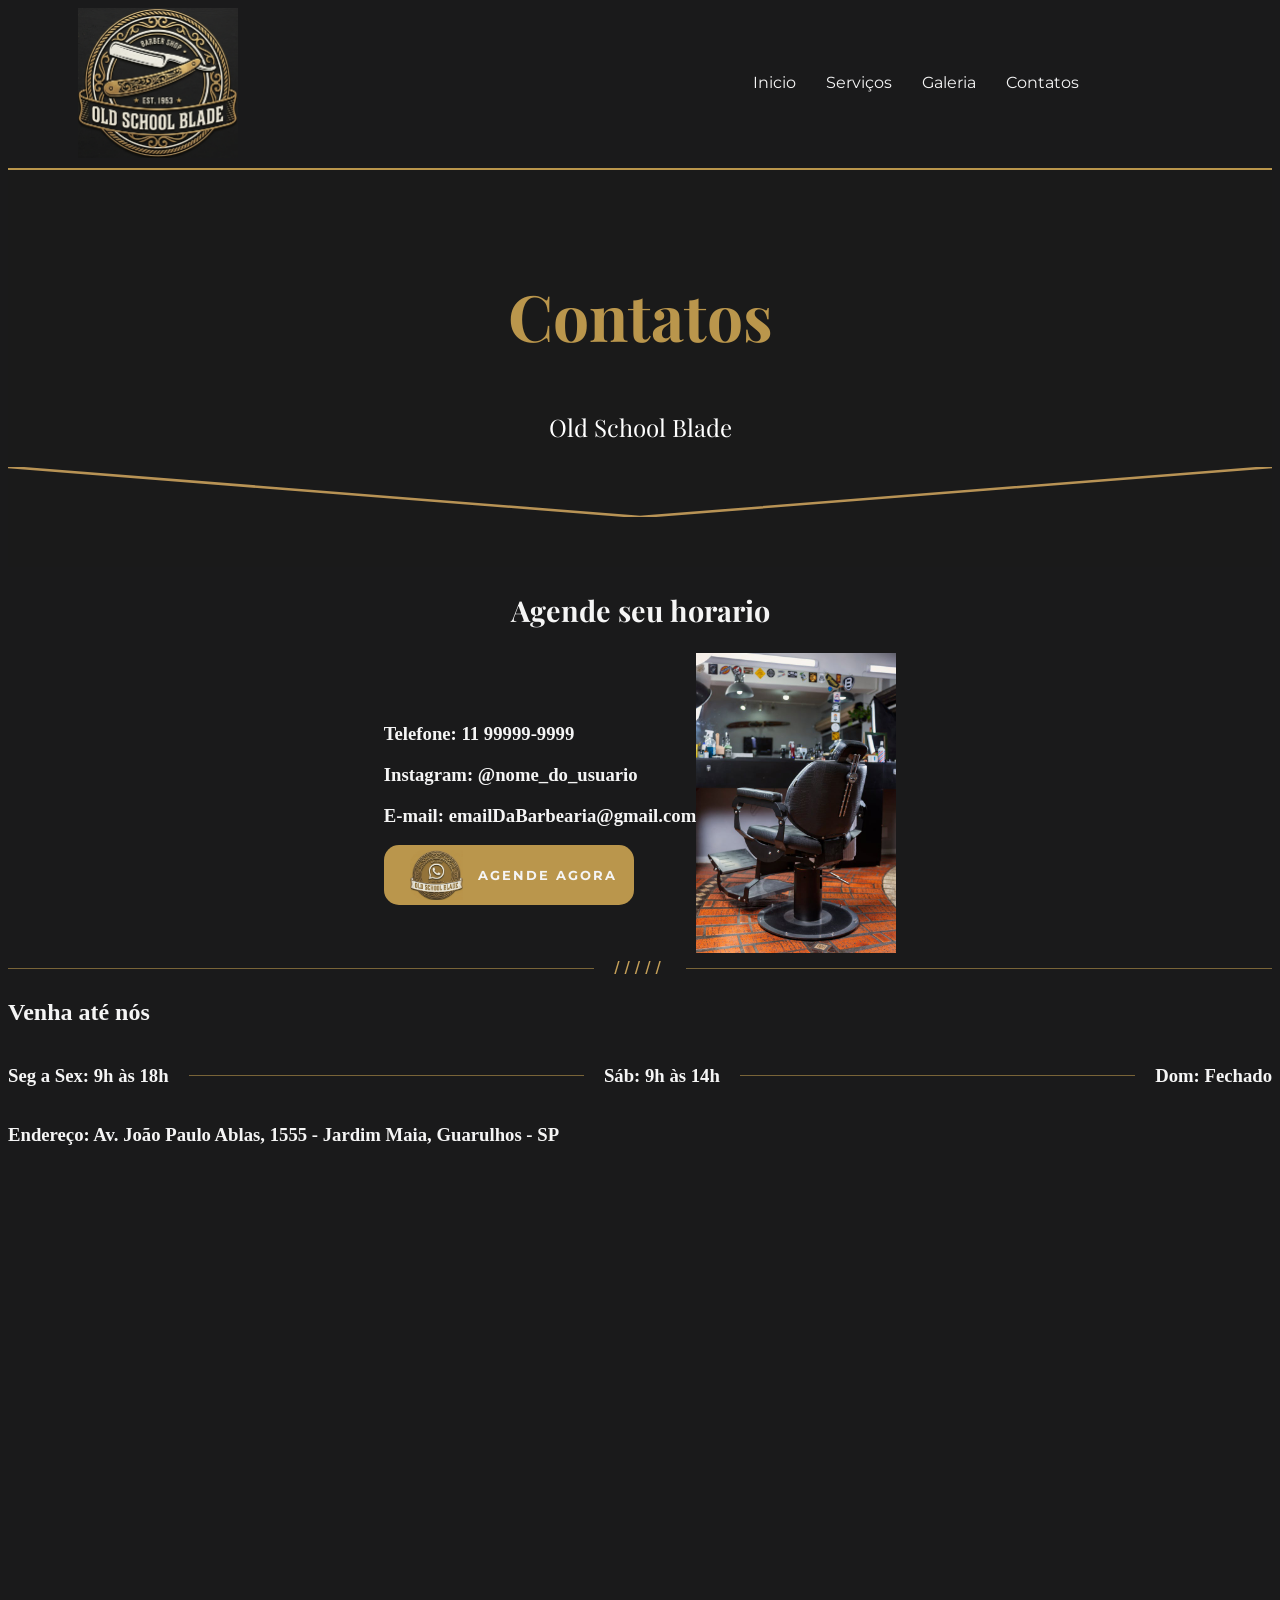
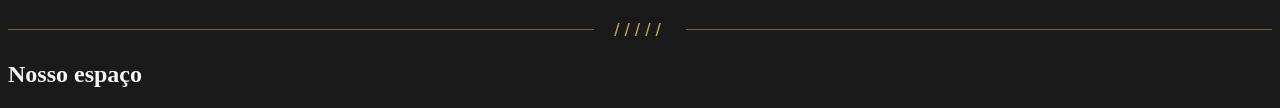
<file: html/Contatos.html>
<!DOCTYPE html>
<html lang="pt-br">
<head>
    <meta charset="UTF-8">
    <meta name="viewport" content="width=device-width, initial-scale=1.0">
    <title>Contatos</title>
    <link rel="stylesheet" href="../css/global.css">
    <link rel="stylesheet" href="../css/contatos.css">
</head>

<body>

    <!-- cabeçalho padronizado -->

    <header>

        <img src="../Imagens/logo.png" alt="Logotipo" id="Logotipo">

        <nav id="menu">
            <a href="Index.html">Inicio</a>
            <a href="Servicos.html">Serviços</a>
            <a href="Galeria.html">Galeria</a>
            <a href="Contatos.html">Contatos</a>
        </nav>

        <!-- Botão WhatsApp -->

        <button id="Whats"><img src="../Imagens/whatsApp_personalizado.png" alt="Logo whatsApp_personalizado" class="zap">Agende agora</button>

    </header>
    <hr>

    <main>

        <!-- Tittulo e linha com curva-->


        <section style="background: #1a1a1a; text-align: center; padding: 50px 0; color: white;">

            <h1>Contatos</h1>
            <p>Old School Blade</p>
        
            <svg viewBox="0 0 100 10" preserveAspectRatio="none" style="width: 100%; height: 50px; display: block;">
            <polyline points="0,0 50,10 100,0" fill="none" stroke="#b89355" stroke-width="0.5" />
            </svg>
        </section>

        <!--Agende um horario-->

          <div class="titulo">
              <h2>Agende seu horario</h2>
          </div>
    
        <section id="Agende_um_horario">
            <div>
                <h3>Telefone: 11 99999-9999</h3>
                <h3>Instagram: @nome_do_usuario</h3>
                <h3>E-mail: emailDaBarbearia@gmail.com</h3>
                <button id="Agende"><img src="../Imagens/whatsApp_personalizado.png" alt="Logo whatsApp_personalizado" class="zap">Agende agora</button>
            </div>

            <div>
                <img src="../Imagens/Contatos/Foto_entre_em_contato.jpg" alt="foto" class="foto">
            </div>
        </section>

        <!-- Divisória diferenciada -->

        <div class="divisoria">
            <div class="linha"></div>
            <div class="tracos">/////</div>
            <div class="linha"></div>
        </div>

        <!--Venha até nos-->
        
        <section>

            <h2>Venha até nós</h2>

            <div id="horarios">
                <h3>Seg a Sex: 9h às 18h</h3>
                <div class="linha"></div>
                <h3>Sáb: 9h às 14h</h3>
                <div class="linha"></div>
                <h3>Dom: Fechado</h3>
            </div>

            <div>
                <h3>Endereço: Av. João Paulo Ablas, 1555 - Jardim Maia, Guarulhos - SP</h3>
                <iframe src="https://www.google.com/maps/embed?pb=!1m18!1m12!1m3!1d14641.868003015765!2d-46.537864281042445!3d-23.443613539364357!2m3!1f0!2f0!3f0!3m2!1i1024!2i768!4f13.1!3m3!1m2!1s0x94cef51eaf09ecbd%3A0x5f30af73346803ff!2sParque%20Shopping%20Maia!5e0!3m2!1spt-BR!2sbr!4v1774212781190!5m2!1spt-BR!2sbr" width="600" height="450" style="border:0;" allowfullscreen="" loading="lazy" referrerpolicy="no-referrer-when-downgrade"></iframe>
            </div>

        </section>

        <div class="divisoria">
            <div class="linha"></div>
            <div class="tracos">/////</div>
            <div class="linha"></div>
        </div>

        <!-- Nosso espaço -->

        <section>
            <h2>Nosso espaço</h2>
        </section>


    </main>

</body>
</html>
</file>
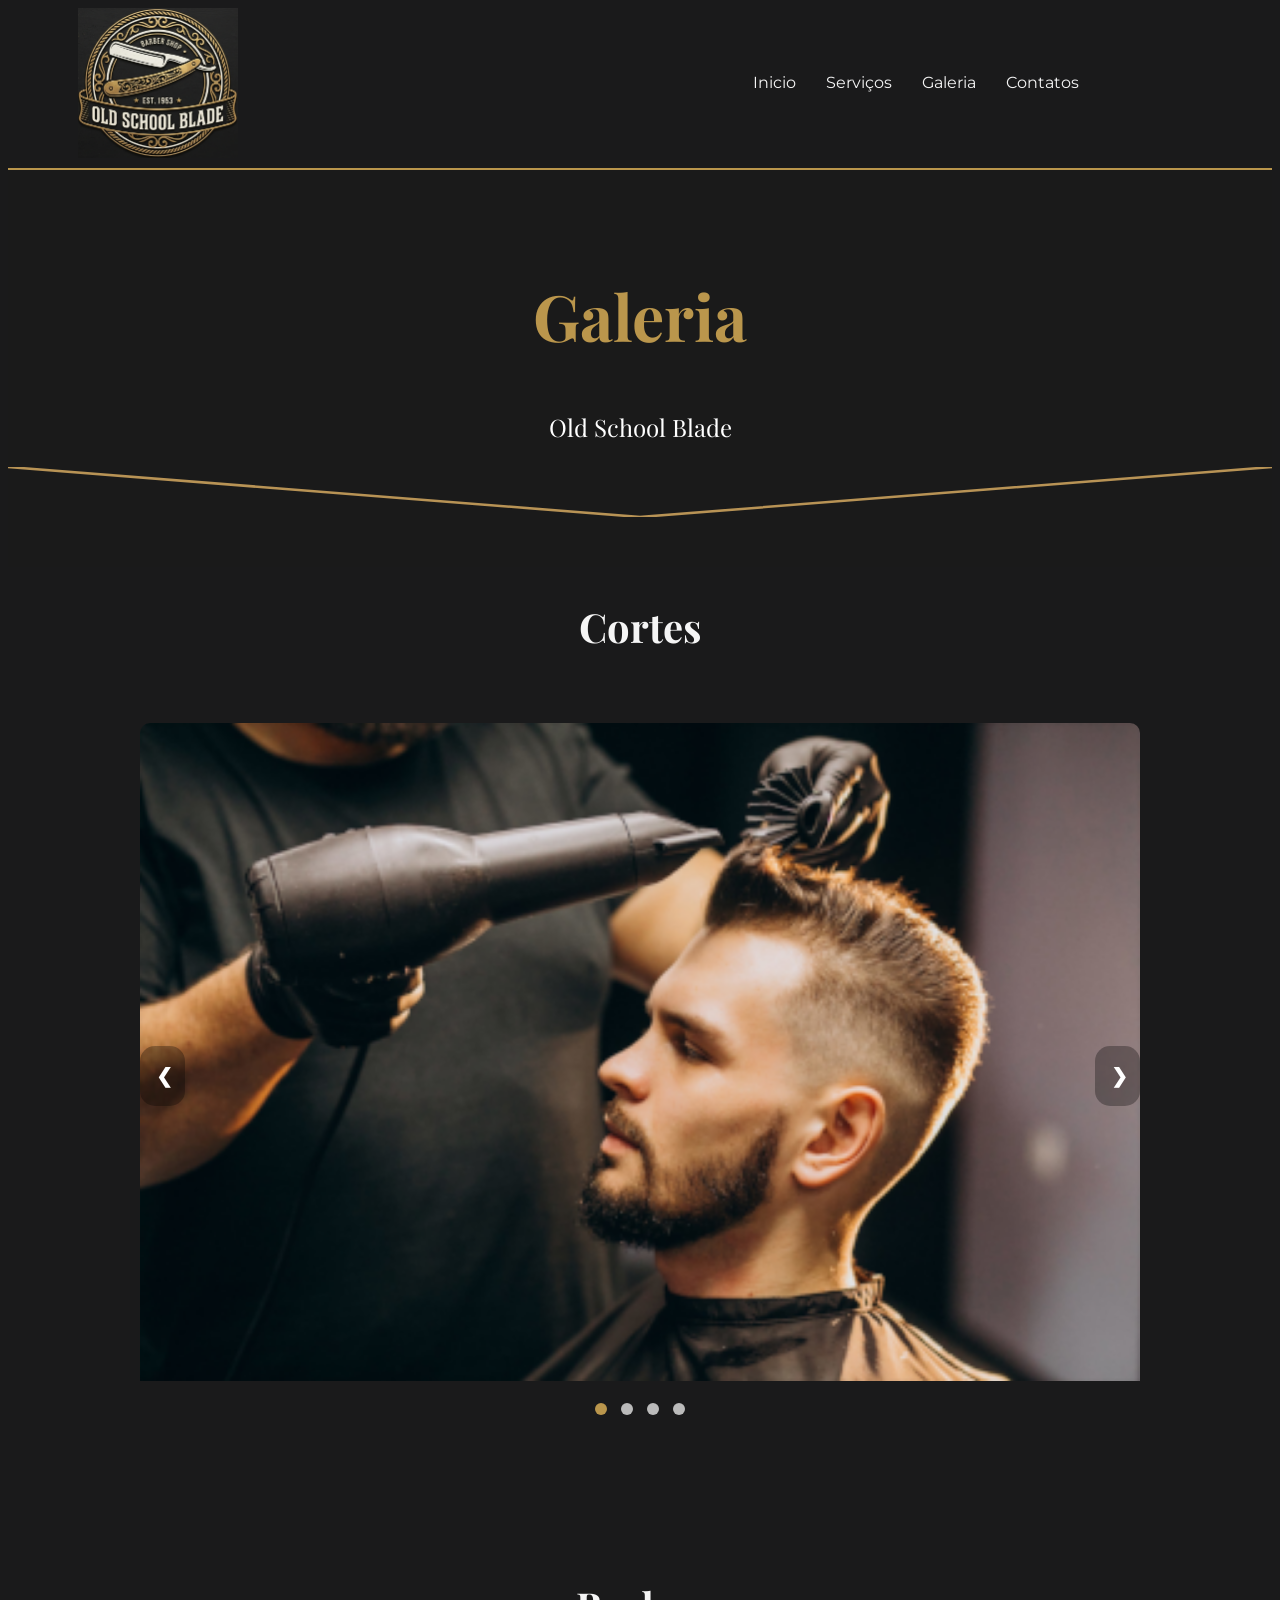
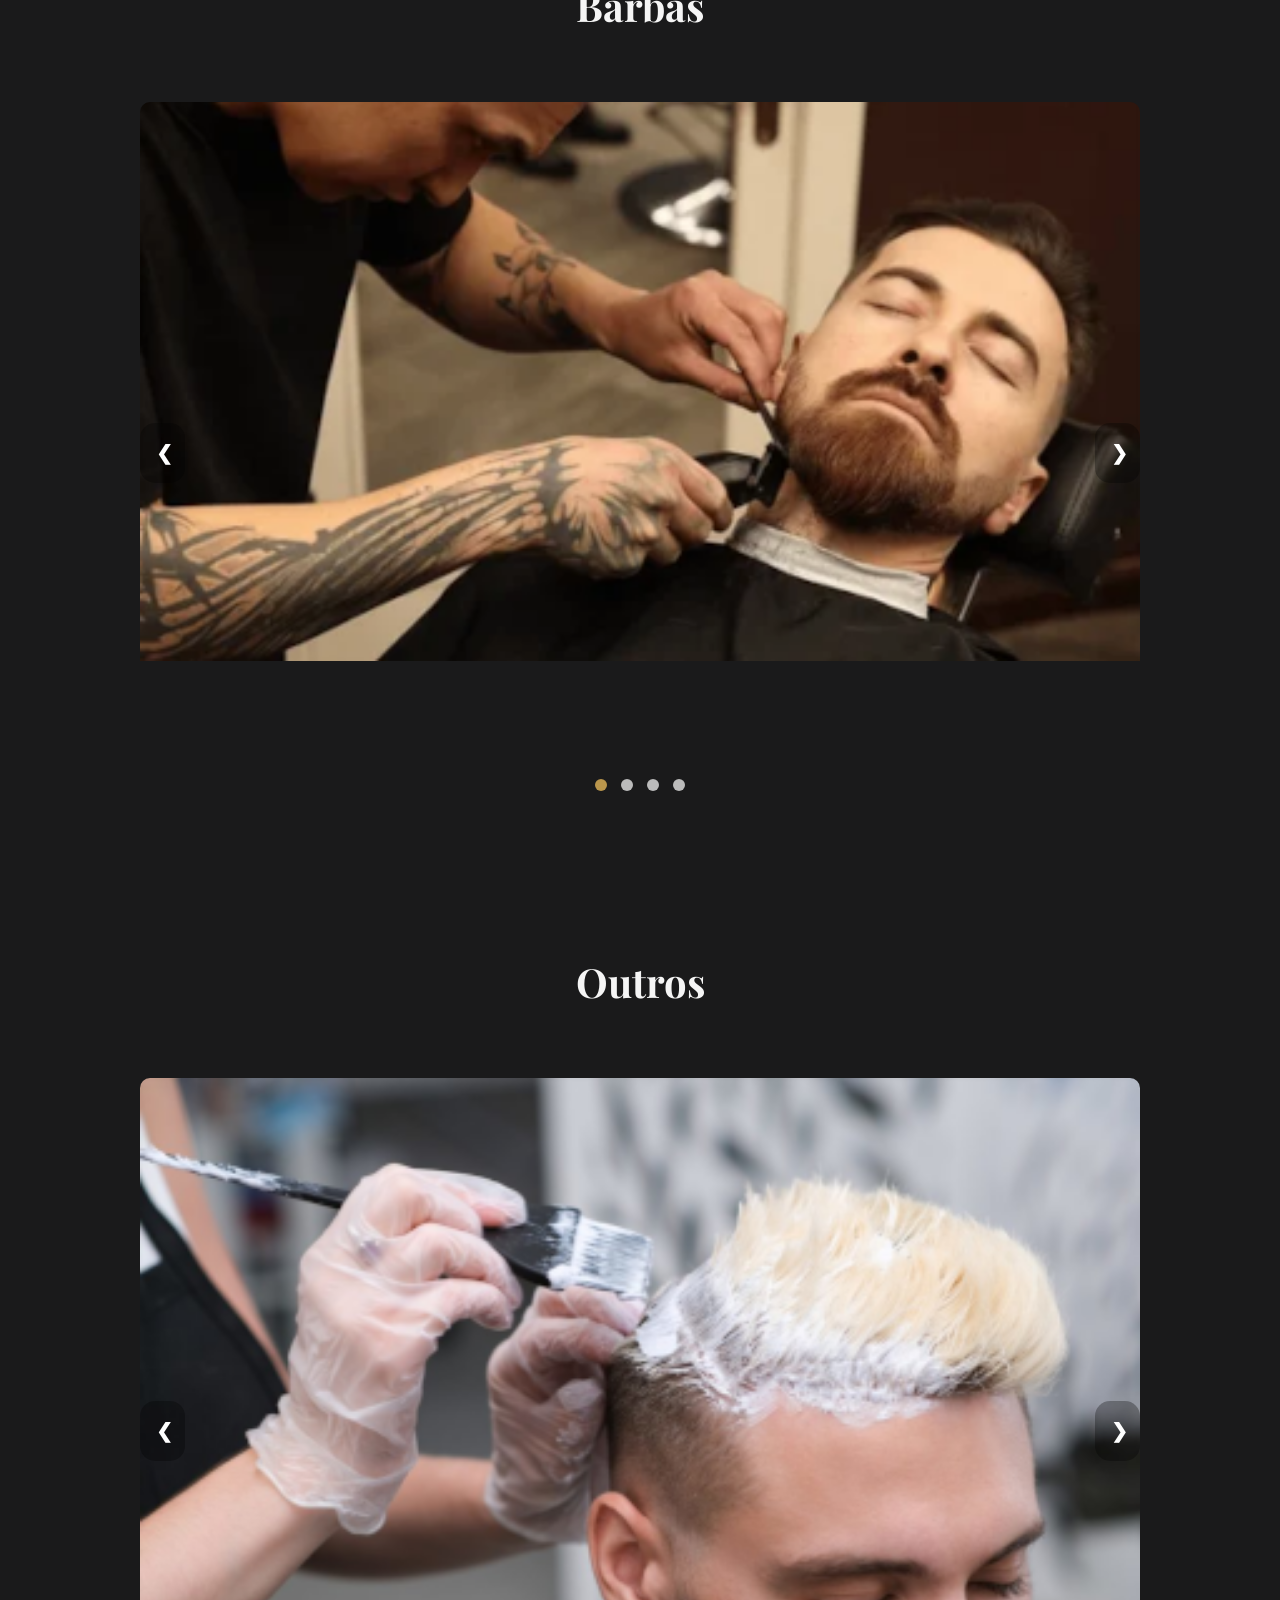
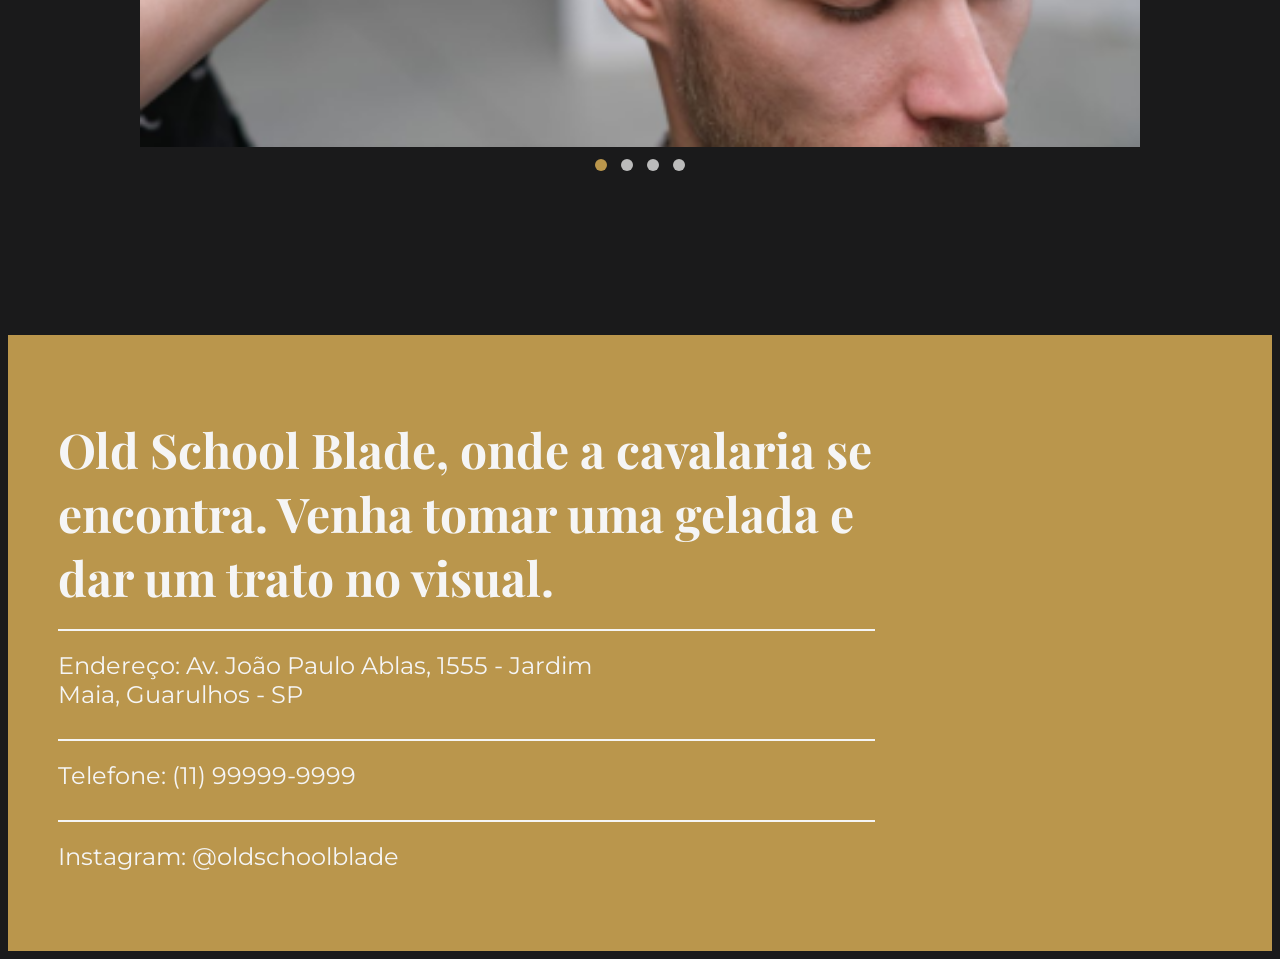
<file: html/Galeria.html>
<!DOCTYPE html>
<html lang="Pt-br">
<head>
    <meta charset="UTF-8">
    <meta name="viewport" content="width=device-width, initial-scale=1.0">
    <title>Galeria</title>
    <link rel="stylesheet" href="../css/global.css">
    <link rel="stylesheet" href="../css/galeria.css">
</head>
<body>

     <!-- cabeçalho padronizado -->

    <header>

        <img src="../Imagens/logo.png" alt="Logotipo" id="Logotipo">

        <nav id="menu">
            <a href="Index.html">Inicio</a>
            <a href="Servicos.html">Serviços</a>
            <a href="Galeria.html">Galeria</a>
            <a href="Contatos.html">Contatos</a>
        </nav>

        <!-- Botão WhatsApp -->

        <button id="Whats"><img src="../Imagens/whatsApp_personalizado.png" alt="Logo whatsApp_personalizado" class="zap">Agende agora</button>

    </header>
    <hr>

    <main>

        <!-- Tittulo e linha com curva-->

        <section style="background: #1a1a1a; text-align: center; padding: 50px 0; color: white;">
            <h1>Galeria</h1>
            <p>Old School Blade</p>
        
            <svg viewBox="0 0 100 10" preserveAspectRatio="none" style="width: 100%; height: 50px; display: block;">
              <polyline points="0,0 50,10 100,0" fill="none" stroke="#b89355" stroke-width="0.5" />
            </svg>
        </section>

          <!-- Cortes -->

        <section>

            <h2>Cortes</h2>

                <div class="Carrosel">
                    <div class="Itens" id="Itens">
                            <div class="Slide">
                                <img src="../Imagens/Galeria/Corte1.png" alt="Corte de cabelo">
                            </div>

                            <div class="Slide">
                                <img src="../Imagens/Galeria/Corte2.png" alt="Corte de cabelo">
                            </div>

                            <div class="Slide">
                                <img src="../Imagens/Galeria/Corte3.jpg" alt="Corte de cabelo">
                            </div>

                            <div class="Slide">
                                <img src="../Imagens/Galeria/Corte4.png" alt="Corte de cabelo">
                            </div>
                    </div>

                    <button class="prev" onclick="moveSlide(-1)">&#10094;</button>
                    <button class="next" onclick="moveSlide(1)">&#10095;</button>

                    <div id="Indicador">
                        <span class="dot active" onclick="currentSlide(0)"></span>
                        <span class="dot" onclick="currentSlide(1)"></span>
                        <span class="dot" onclick="currentSlide(2)"></span>
                        <span class="dot" onclick="currentSlide(3)"></span>
                    </div>
                
                </div>

            </section>

          <!-- Barbas -->

          <section>

            <h2>Barbas</h2>

            <div class="Carrosel">
                <div class="Itens" id="Coisas">
                    <div class="Slide1">
                        <img src="../Imagens/Galeria/Barba.png" alt="Barba">
                    </div>

                    <div class="Slide1">
                        <img src="../Imagens/Galeria/Barba1.png" alt="Barba">
                    </div>

                    <div class="Slide1">
                        <img src="../Imagens/Galeria/Barba2.png" alt="Barba">
                    </div>

                    <div class="Slide1">
                        <img src="../Imagens/Galeria/Barba3.png" alt="Barba">
                    </div>
                </div>

                <button class="prev" onclick="moveSlide1(-1)">&#10094;</button>
                <button class="next" onclick="moveSlide1(1)">&#10095;</button>
                
                <div id="Indicador">
                    <span class="ind active" onclick="currentSlide1(0)"></span>
                    <span class="ind" onclick="currentSlide1(1)"></span>
                    <span class="ind" onclick="currentSlide1(2)"></span>
                    <span class="ind" onclick="currentSlide1(3)"></span>
                </div>

            </div>

          </section>

          <!-- Outros -->

            <h2>Outros</h2>

            <div class="Carrosel">
                <div class="Itens" id="Outros">
                    <div class="Slide2">
                        <img src="../Imagens/Galeria/Pintura.png" alt="Pintura de cabelo">
                    </div>

                    <div class="Slide2">
                        <img src="../Imagens/Galeria/Sombrancelha.png" alt="Sombrancelha">
                    </div>

                    <div class="Slide2">
                        <img src="../Imagens/Galeria/Pintura1.png" alt="Pintura de cabelo">
                    </div>

                    <div class="Slide2">
                        <img src="../Imagens/Galeria/Sombrancelha1.png" alt="Sombrancelha">
                    </div>
                </div>

                <button class="prev" onclick="moveSlide2(-1)">&#10094;</button>
                <button class="next" onclick="moveSlide2(1)">&#10095;</button>
                
                <div id="Indicador">
                    <span class="mar active" onclick="currentSlide2(0)"></span>
                    <span class="mar" onclick="currentSlide2(1)"></span>
                    <span class="mar" onclick="currentSlide2(2)"></span>
                    <span class="mar" onclick="currentSlide2(3)"></span>
                </div>

            </div>
    
        

    </main>

      <!-- Rodapé padronizado -->

    <footer>
        <div id="Informacoes">
            <h1>Old School Blade, onde a cavalaria se encontra. Venha tomar uma gelada e dar um trato no visual.</h1>
            <hr>
            <p>Endereço: Av. João Paulo Ablas, 1555 - Jardim Maia, Guarulhos - SP</p>
            <hr>
            <p>Telefone: (11) 99999-9999</p>
            <hr>
            <p>Instagram: @oldschoolblade</p>
        </div>

        <iframe src="https://www.google.com/maps/embed?pb=!1m18!1m12!1m3!1d14641.868003015765!2d-46.537864281042445!3d-23.443613539364357!2m3!1f0!2f0!3f0!3m2!1i1024!2i768!4f13.1!3m3!1m2!1s0x94cef51eaf09ecbd%3A0x5f30af73346803ff!2sParque%20Shopping%20Maia!5e0!3m2!1spt-BR!2sbr!4v1774212781190!5m2!1spt-BR!2sbr" width="600" height="450" style="border:0;" allowfullscreen="" loading="lazy" referrerpolicy="no-referrer-when-downgrade"></iframe>
    </footer>
    

    <script src="../Js/Galeria.js"></script>
</body>
</html>
</file>
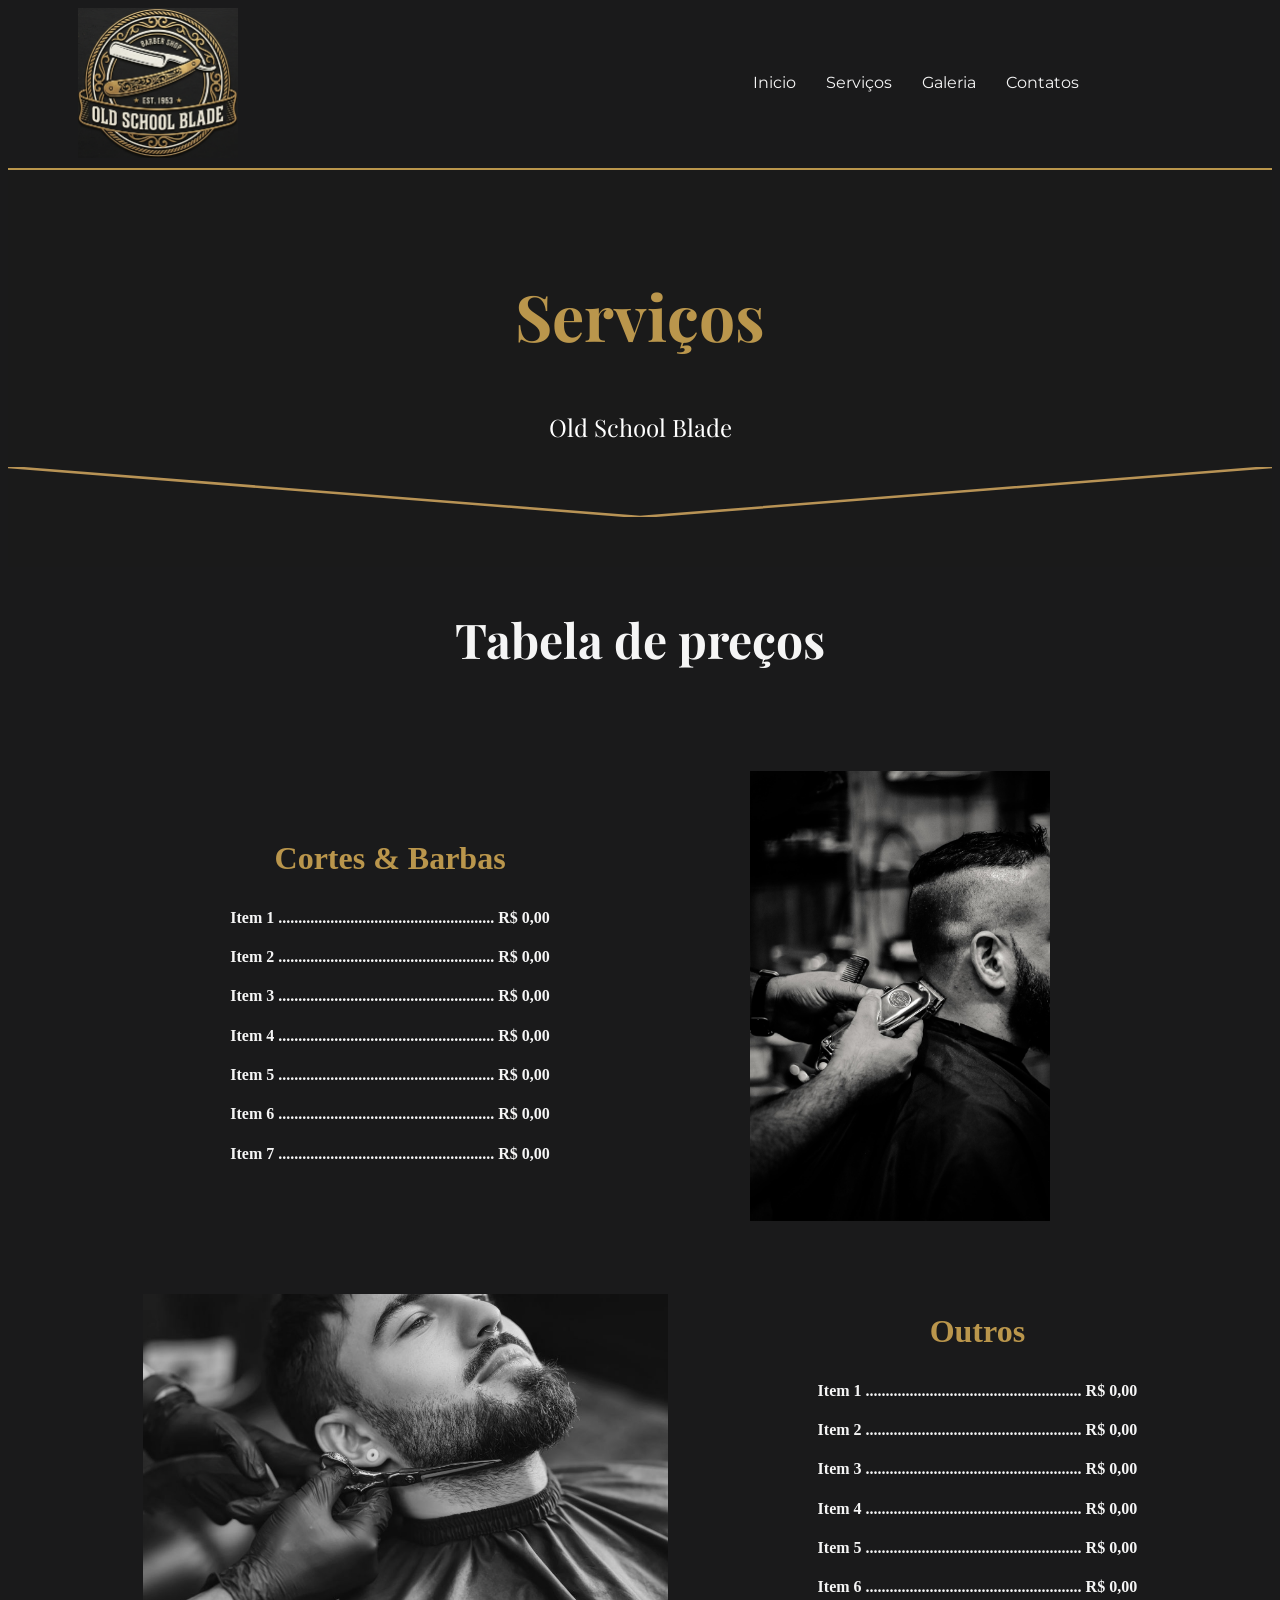
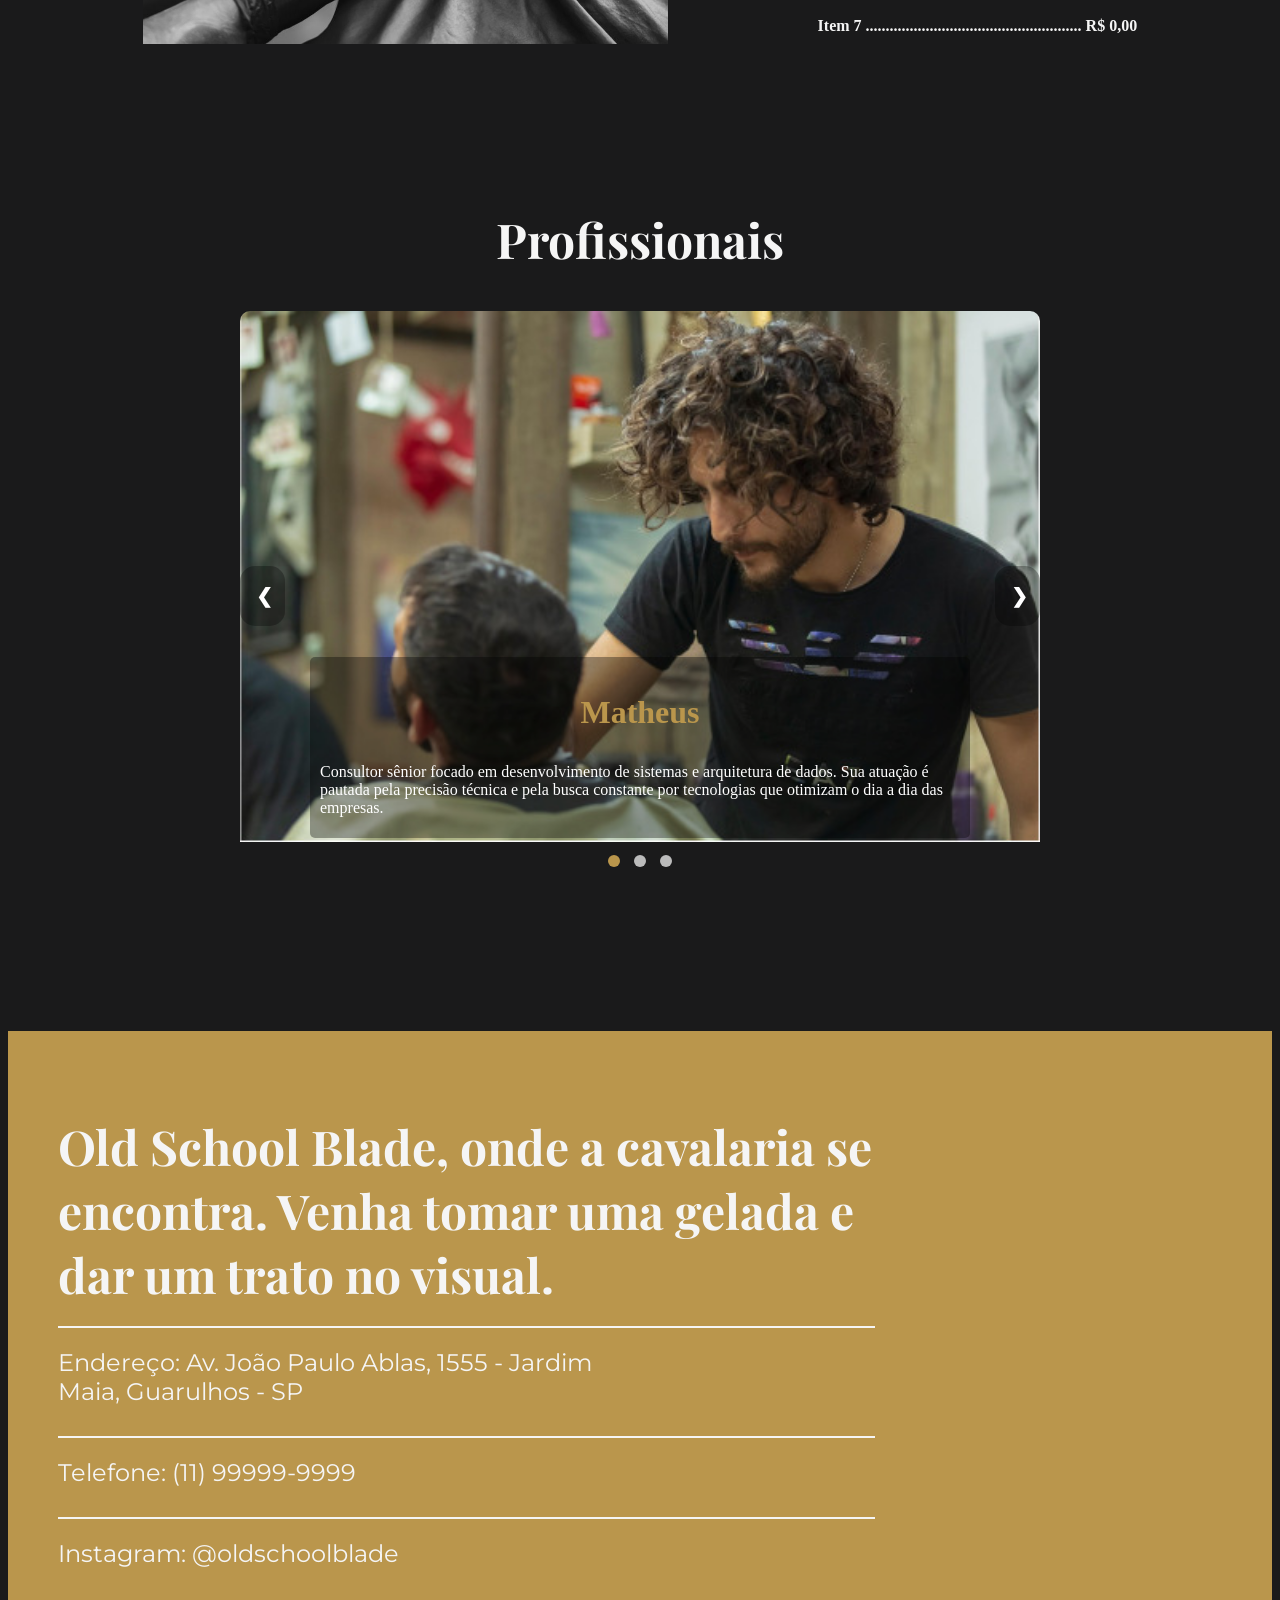
<file: html/Servicos.html>
<!DOCTYPE html>
<html lang="Pt-br">
<head>
    <meta charset="UTF-8">
    <meta name="viewport" content="width=device-width, initial-scale=1.0">
    <title>Serviços</title>
    <link rel="stylesheet" href="../css/global.css">
    <link rel="stylesheet" href="../css/seriços.css">
</head>
<body>

     <!-- cabeçalho padronizado -->

    <header>

        <img src="../Imagens/logo.png" alt="Logotipo" id="Logotipo">

        <nav id="menu">
            <a href="Index.html">Inicio</a>
            <a href="Servicos.html">Serviços</a>
            <a href="Galeria.html">Galeria</a>
            <a href="Contatos.html">Contatos</a>
        </nav>

        <!-- Botão WhatsApp -->

        <button id="Whats"><img src="../Imagens/whatsApp_personalizado.png" alt="Logo whatsApp_personalizado" class="zap">Agende agora</button>

    </header>

    <hr>

    <!-- Tittulo e linha com curva-->


    <section style="background: #1a1a1a; text-align: center; padding: 50px 0; color: white;">

        <h1>Serviços</h1>
        <p>Old School Blade</p>
        
        <svg viewBox="0 0 100 10" preserveAspectRatio="none" style="width: 100%; height: 50px; display: block;">
          <polyline points="0,0 50,10 100,0" fill="none" stroke="#b89355" stroke-width="0.5" />
        </svg>
      </section>

      <!--Tabela de preços-->

      <section id="preco">
        <h2>Tabela de preços</h2>
          <section id="preco1">

            <div>
                <h3>Cortes & Barbas</h3>
                <h4>Item 1 ......................................................  R$ 0,00</h4>
                <h4>Item 2 ......................................................  R$ 0,00</h4>
                <h4>Item 3 ......................................................  R$ 0,00</h4>
                <h4>Item 4 ......................................................  R$ 0,00</h4>
                <h4>Item 5 ......................................................  R$ 0,00</h4>
                <h4>Item 6 ......................................................  R$ 0,00</h4>
                <h4>Item 7 ......................................................  R$ 0,00</h4>
            </div>
            <img src="../Imagens/Serviços/Corte_1.jpg" alt="Corte de cabelo">
          </section>

          <section id="preco2">
            <img src="../Imagens/Serviços/Corte_2.jpg" alt="Barba">
            <div>
                <h3>Outros</h3>
                <h4>Item 1 ......................................................  R$ 0,00</h4>
                <h4>Item 2 ......................................................  R$ 0,00</h4>
                <h4>Item 3 ......................................................  R$ 0,00</h4>
                <h4>Item 4 ......................................................  R$ 0,00</h4>
                <h4>Item 5 ......................................................  R$ 0,00</h4>
                <h4>Item 6 ......................................................  R$ 0,00</h4>
                <h4>Item 7 ......................................................  R$ 0,00</h4>
            </div>
          </section>
      </section>

      <!-- Profissionais -->

      <section id="profissionais">

        <h2>Profissionais</h2>

        <!-- carrosel -->

        <div id="Carrosel">
          <div id="Itens">
            <div class="Slide">
              <img src="../Imagens/Serviços/Barbeiro1.jpg" alt="Imagem barbeiro">
              <div class="descrição">

                <h3>Matheus</h3>

                <p>Consultor sênior focado em desenvolvimento de sistemas e arquitetura de dados. Sua atuação é pautada pela precisão técnica e pela busca constante por tecnologias que otimizam o dia a dia das empresas.</p>

              </div>
            </div>

            <div class="Slide">
              <img src="../Imagens/Serviços/Barbeiro2.jpg" alt="Imagem barbeira">
              <div class="descrição">

                <h3>Rebeca</h3>
                
                <p>Especialista em gestão estratégica com mais de 10 anos de experiência no mercado. Lidera projetos focados em inovação e eficiência operacional, transformando desafios complexos em soluções práticas.</p>

              </div>
            </div>

            <div class="Slide">
              <img src="../Imagens/Serviços/Barbeiro3.jpg" alt="Imagem  barbeiro">
              <div class="descrição">

                <h3>Gabriel</h3>

                <p>Especialista em relacionamento e expansão de negócios. Com um olhar atento às tendências de mercado, atua na construção de parcerias sólidas e no suporte personalizado a cada cliente.</p>

              </div>    
            </div>
          </div>

          <button class="prev" onclick="moveSlide(-1)">&#10094;</button>
          <button class="next" onclick="moveSlide(1)">&#10095;</button>

          <div id="Indicador">
            <span class="dot active" onclick="currentSlide(0)"></span>
            <span class="dot" onclick="currentSlide(1)"></span>
            <span class="dot" onclick="currentSlide(2)"></span>
          </div>
        </div>

      </section>

      <!-- Rodapé padronizado -->

    <footer>
        <div id="Informacoes">
            <h1>Old School Blade, onde a cavalaria se encontra. Venha tomar uma gelada e dar um trato no visual.</h1>
            <hr>
            <p>Endereço: Av. João Paulo Ablas, 1555 - Jardim Maia, Guarulhos - SP</p>
            <hr>
            <p>Telefone: (11) 99999-9999</p>
            <hr>
            <p>Instagram: @oldschoolblade</p>
        </div>

        <iframe src="https://www.google.com/maps/embed?pb=!1m18!1m12!1m3!1d14641.868003015765!2d-46.537864281042445!3d-23.443613539364357!2m3!1f0!2f0!3f0!3m2!1i1024!2i768!4f13.1!3m3!1m2!1s0x94cef51eaf09ecbd%3A0x5f30af73346803ff!2sParque%20Shopping%20Maia!5e0!3m2!1spt-BR!2sbr!4v1774212781190!5m2!1spt-BR!2sbr" width="600" height="450" style="border:0;" allowfullscreen="" loading="lazy" referrerpolicy="no-referrer-when-downgrade"></iframe>
    </footer>
    
    <script src="../Js/Servicos.js"></script>
</body>
</html>
</file>
<file: css/global.css>
@font-face {
    font-family: Titulo;
    src: url(../Fontes/PlayfairDisplay/PlayfairDisplay-VariableFont_wght.ttf);
}

@font-face {
    font-family: Corpo;
    src: url(../Fontes/Montserrat/Montserrat-VariableFont_wght.ttf);
}

body{
    background-color: #1A1A1B;
    color: #F5F5F5;
}

header{
    display: flex;
    text-align: center;
    place-items: center;
    gap: 500px;
    padding-bottom: 10px;
}

header > nav {
    display: flex;
}

#Logotipo{
    height: 150px;
    width: auto;
    margin-left: 70px;
}

button{
    display: flex;
    background-color: #BA964C;
    color: #F5F5F5;
    height: 60px;
    width: 250px;
    text-align: center;
    place-items: center;
    border-radius: 15px;
    border: none;
    font-family: Corpo, sans-serif;
    font-weight: 700;
    text-transform: uppercase;
    letter-spacing: 2px;
    }

.zap{
    height: 50px;
    width: auto;
    padding-right: 15px;
    margin-left: 20px;
    border-radius: 15px;
}

nav > a {
    text-decoration: none;
    color: #F5F5F5;
    margin: 15px;
    font-family: Corpo;
    line-height: 1.6;
}

hr{
  border: none;          
  height: 2px;           
  background-color: #BA964C; 
  padding: 0px;
  margin: 0px;
}

footer{
    display: flex;
    align-items: center;
    padding: 50px;
    background-color: #BA964C;
    gap: 20px;
}

#Informacoes{
    width: 1500px;
    height: auto;
}

#Informacoes > h1{
    font-size: 3rem;
    font-family: Titulo, serif;
    font-weight: bold;
    margin-bottom: 20px;
}

#Informacoes > p {
    font-size: 1.5rem;
    font-family: Corpo, sans-serif;
    color: #F5F5F5;
    max-width: 600px;
    margin-bottom: 30px;
    margin-top: 20px;
}

#Informacoes > hr {
    background-color: #F5F5F5;
}
</file>
<file: css/contatos.css>
@font-face {
    font-family: Titulo;
    src: url(../Fontes/PlayfairDisplay/PlayfairDisplay-VariableFont_wght.ttf);
}

@font-face {
    font-family: Corpo;
    src: url(../Fontes/Montserrat/Montserrat-VariableFont_wght.ttf);
}

/*Titulo da pagina*/

section > h1 {
    font-size: 4rem;
    font-family: Titulo, serif;
    color: #BA964C;
    font-weight: bold;
}

section > p {
    font-size: 1.5rem;
    font-family: Titulo, serif;
}

.divisoria {
  display: flex;
  align-items: center;
  justify-content: center;
  gap: 20px; 
  width: 100%;
  margin: 0;
}

.linha {
  height: 1px;
  background-color: #BA964C;; 
  flex-grow: 1; 
  opacity: 0.6;
}

.tracos {
  color: #c5a059;
  font-family: Arial, sans-serif;
  font-weight: 300;
  letter-spacing: 5px; 
  font-size: 1.2rem;
}

.titulo{
  text-align: center;
  font-family:Titulo, sans-serif;
  font-size: 1.2rem;
  margin-bottom: 10px;
}

#horarios {
display: flex;
  align-items: center;
  justify-content: center;
  gap: 20px; 
  width: 100%;
  margin: 0;
}

#Agende_um_horario{
  display: flex;
  align-items: center;
  justify-content: center;
}

.foto{
  height: 300px;
  width: auto;
}
</file>
<file: css/galeria.css>
@font-face {
    font-family: Titulo;
    src: url(../Fontes/PlayfairDisplay/PlayfairDisplay-VariableFont_wght.ttf);
}

@font-face {
    font-family: Corpo;
    src: url(../Fontes/Montserrat/Montserrat-VariableFont_wght.ttf);
}

/*Titulo da pagina*/

section > h1 {
    font-size: 4rem;
    font-family: Titulo, serif;
    color: #BA964C;
    font-weight: bold;
}

section > p {
    font-size: 1.5rem;
    font-family: Titulo, serif;
}

main h2 {
    font-size: 2.5rem;
    font-family: Titulo, serif;
    margin-bottom: 70px;
    text-align: center;
}

/*Carrosel*/

.Carrosel {
    position: relative;
    max-width: 1000px;
    margin: auto;
    overflow: hidden; 
    border-radius: 10px;
    margin-bottom: 150px;
}

.Itens {
    display: flex;
    transition: transform 0.5s ease-in-out; 
}

.Slide {
    min-width: 100%; 
    position: relative;
}

.Slide img {
    width: 100%;
    display: block;
}

.Slide1 {
    min-width: 100%; 
    position: relative;
}

.Slide1 img {
    width: 100%;
    display: block;
}

.Slide2 {
    min-width: 100%; 
    position: relative;
}

.Slide2 img {
    width: 100%;
    display: block;
}

.prev, .next {
    position: absolute;
    top: 50%;
    transform: translateY(-50%);
    background: rgba(0,0,0,0.3);
    color: white;
    border: none;
    padding: 16px;
    cursor: pointer;
    font-size: 20px;
}

.next { 
    right: 0; 
    width: 45px;
}

.prev { 
    left: 0;
    width: 45px;
}

#Indicador {
    text-align: center;
    padding: 10px;
}

.dot {
    height: 12px;
    width: 12px;
    margin: 0 5px;
    background-color: #bbb;
    border-radius: 50%;
    display: inline-block;
    cursor: pointer;
}

.dot.active { background-color: #BA964C; }

.ind {
    height: 12px;
    width: 12px;
    margin: 0 5px;
    background-color: #bbb;
    border-radius: 50%;
    display: inline-block;
    cursor: pointer;
}

.ind.active { background-color: #BA964C; }

.mar {
    height: 12px;
    width: 12px;
    margin: 0 5px;
    background-color: #bbb;
    border-radius: 50%;
    display: inline-block;
    cursor: pointer;
}

.mar.active { background-color: #BA964C; }
</file>
<file: css/seriços.css>
@font-face {
    font-family: Titulo;
    src: url(../Fontes/PlayfairDisplay/PlayfairDisplay-VariableFont_wght.ttf);
}

@font-face {
    font-family: Corpo;
    src: url(../Fontes/Montserrat/Montserrat-VariableFont_wght.ttf);
}

/*Titulo da pagina*/

section > h1 {
    font-size: 4rem;
    font-family: Titulo, serif;
    color: #BA964C;
    font-weight: bold;
}

section > p {
    font-size: 1.5rem;
    font-family: Titulo, serif;
}

/*preços*/


#preco {
    display: flex;
    flex-direction: column;
    gap: 60px;
}
#preco > h2 {
    text-align: center;
    font-size: 3rem;
    font-family: Titulo, serif;
}

/*Primeira parte do preço*/

#preco1 {
    display: flex;
    flex-direction: row;
    align-items: center;
    justify-content: center;
    gap: 200px;
}

#preco1 > img {

    height: 450px;
    width: auto;
}

/*Segunda parte do preço*/

#preco2 {
    display: flex;
    flex-direction: row;
    align-items: center;
    justify-content: center;
    gap: 150px;
}

#preco2 > img {

    height: 350px;
    width: auto;
}

div > h3 {

    text-align: center;
    color: #BA964C;
    font-size: 2rem;
}

/*Profissionais*/

#profissionais {
    margin-top: 150px;
}

#profissionais > h2 {
    text-align: center;
    font-size: 3rem;
    font-family: Titulo, serif;
}

/*Carrosel*/

#Carrosel {
    position: relative;
    max-width: 800px;
    margin: auto;
    overflow: hidden; 
    border-radius: 10px;
    margin-bottom: 150px;
}

#Itens {
    display: flex;
    transition: transform 0.5s ease-in-out; 
}

.Slide {
    min-width: 100%; 
    position: relative;
}

.Slide img {
    width: 100%;
    display: block;
}

.descrição {
    position: absolute;
    bottom: 5px;
    left: 50%;
    transform: translateX(-50%);
    background: rgba(0, 0, 0, 0.348);
    color: white;
    padding: 5px 10px;
    border-radius: 5px;
    width: 80%;
}


.prev, .next {
    position: absolute;
    top: 50%;
    transform: translateY(-50%);
    background: rgba(0,0,0,0.3);
    color: white;
    border: none;
    padding: 16px;
    cursor: pointer;
    font-size: 20px;
}

.next { 
    right: 0; 
    width: 45px;
}

.prev { 
    left: 0;
    width: 45px;
}


#Indicador {
    text-align: center;
    padding: 10px;
}

.dot {
    height: 12px;
    width: 12px;
    margin: 0 5px;
    background-color: #bbb;
    border-radius: 50%;
    display: inline-block;
    cursor: pointer;
}

.dot.active { background-color: #BA964C; }
</file>
